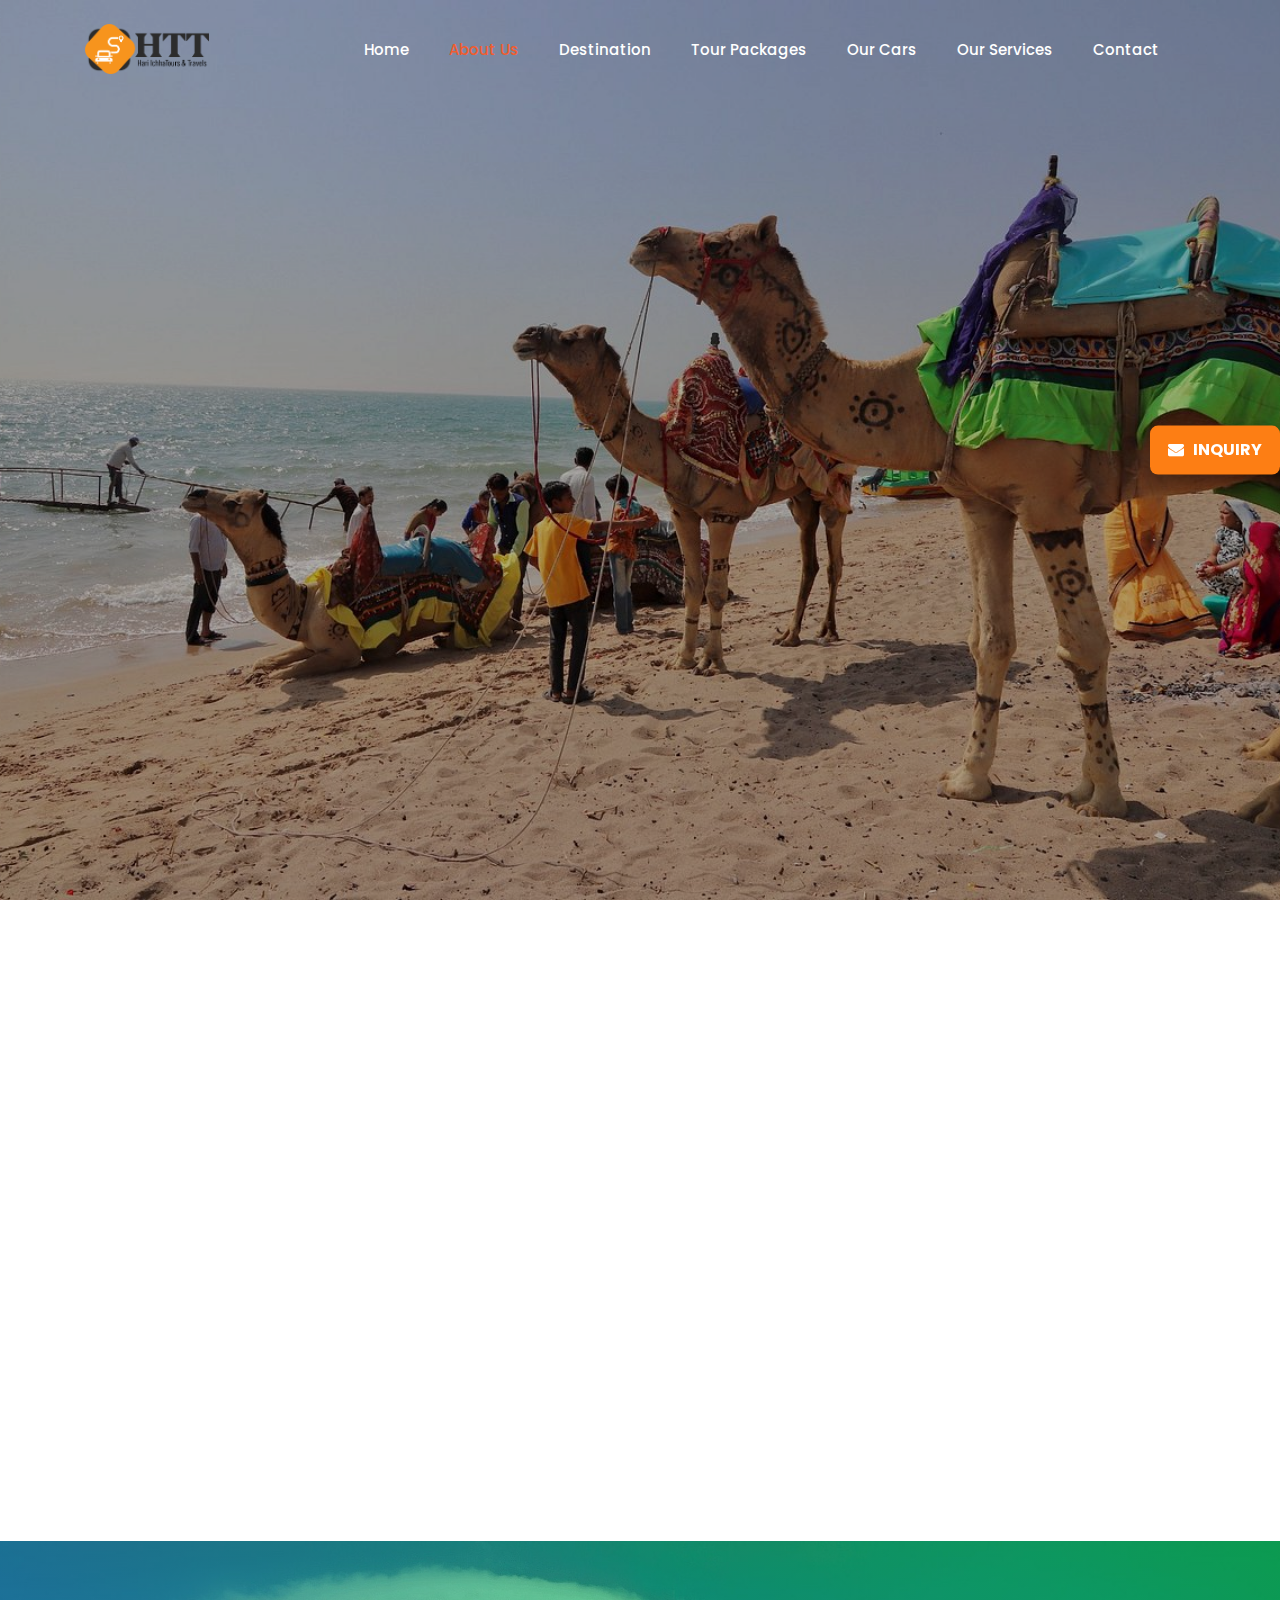
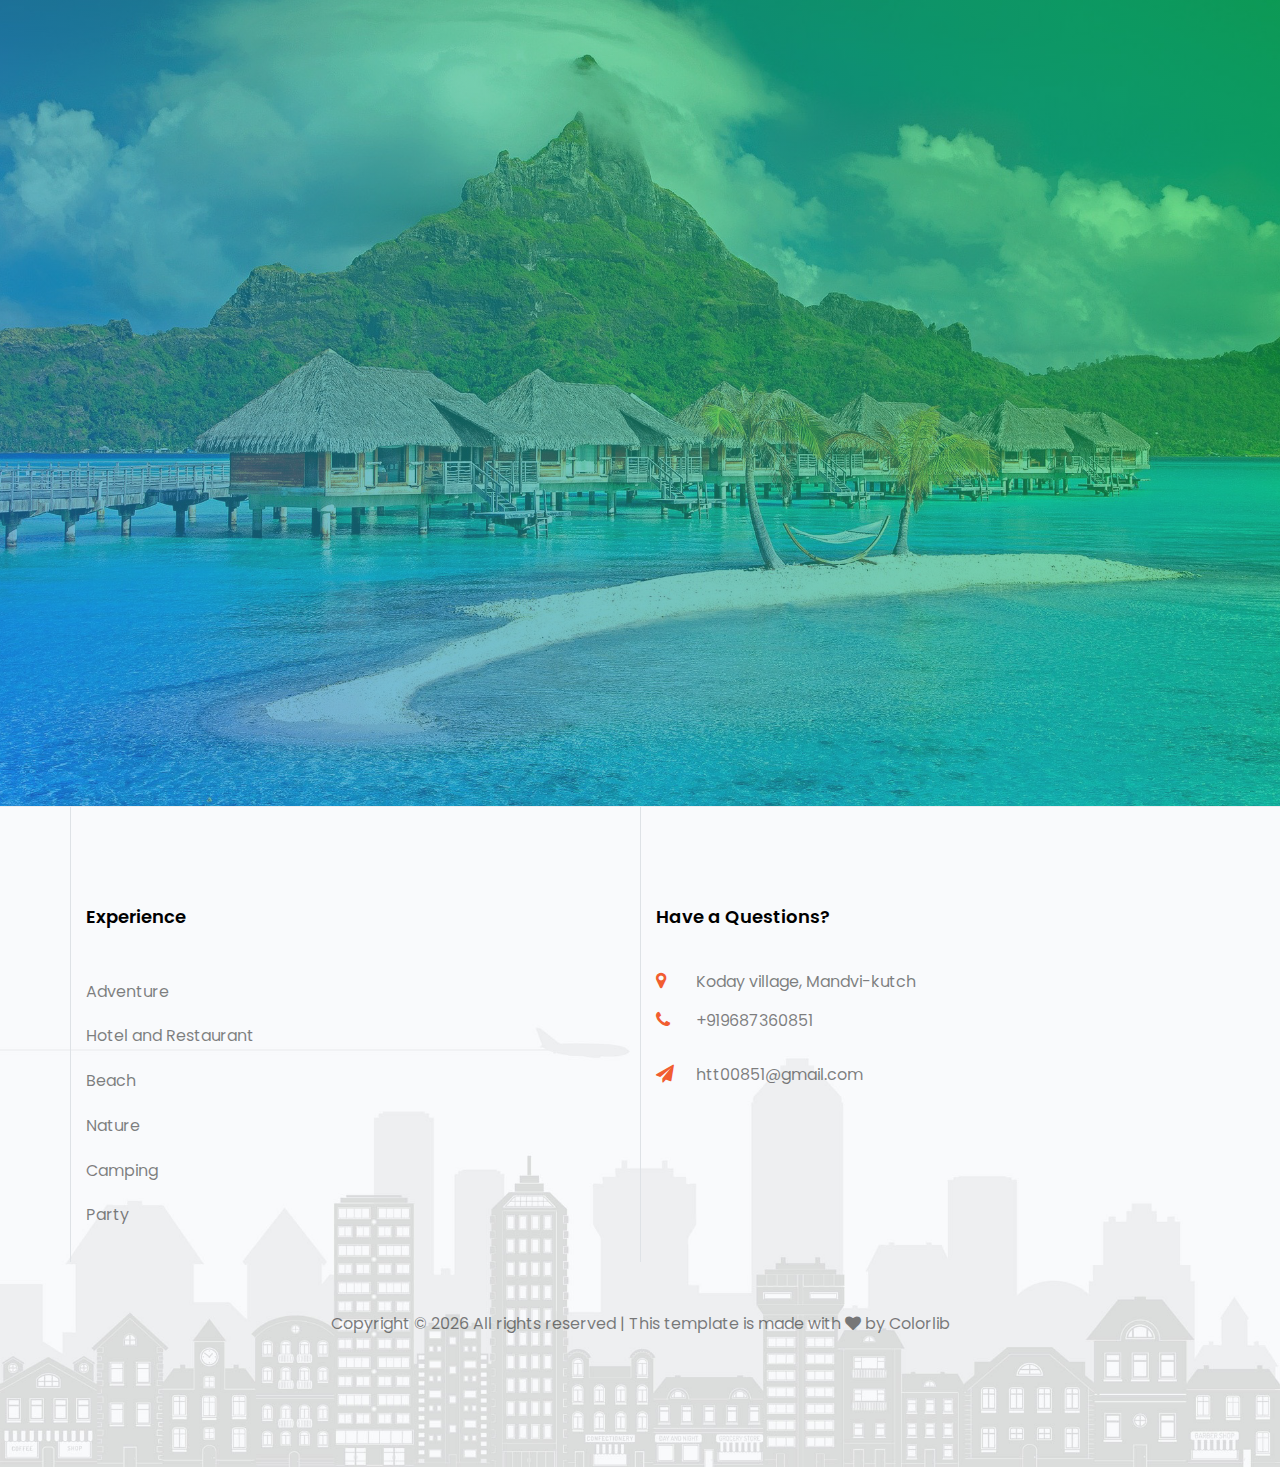
<file: about.html>
<!DOCTYPE html>
<html lang="en">
  <head>
    <title>Hari Ichha Tours & Travels</title>
    <meta charset="utf-8" />
    <meta
      name="viewport"
      content="width=device-width, initial-scale=1, shrink-to-fit=no"
    />

    <link
      href="https://fonts.googleapis.com/css?family=Poppins:300,400,500,600,700,800,900"
      rel="stylesheet"
    />
    <link
      href="https://fonts.googleapis.com/css2?family=Arizonia&display=swap"
      rel="stylesheet"
    />

    <link
      rel="stylesheet"
      href="https://stackpath.bootstrapcdn.com/font-awesome/4.7.0/css/font-awesome.min.css"
    />

    <link rel="stylesheet" href="css/animate.css" />

    <link rel="stylesheet" href="css/owl.carousel.min.css" />
    <link rel="stylesheet" href="css/owl.theme.default.min.css" />
    <link rel="stylesheet" href="css/magnific-popup.css" />

    <link rel="stylesheet" href="css/bootstrap-datepicker.css" />
    <link rel="stylesheet" href="css/jquery.timepicker.css" />

    <link rel="stylesheet" href="css/flaticon.css" />
    <link rel="stylesheet" href="css/style.css" />
  </head>
  <body>
    <nav
      class="navbar navbar-expand-lg navbar-dark ftco_navbar bg-dark ftco-navbar-light scrolled sleep awake"
      id="ftco-navbar"
    >
      <div class="container">
        <a
          class="navbar-brand d-flex align-items-center gap-2"
          href="index.html"
        >
          <img
            src="./images/logo.png"
            alt="Hari Ichha Logo"
            class="website-logo"
          />
        </a>
        <button
          class="navbar-toggler"
          type="button"
          data-toggle="collapse"
          data-target="#ftco-nav"
          aria-controls="ftco-nav"
          aria-expanded="false"
          aria-label="Toggle navigation"
        >
          <!-- <span class="oi oi-menu"></span> Menu -->

          <i class="fa fa-solid fa-bars"></i>
        </button>

        <div class="collapse navbar-collapse" id="ftco-nav">
          <ul class="navbar-nav ml-auto">
            <li class="nav-item">
              <a href="index.html" class="nav-link">Home</a>
            </li>
            <li class="nav-item active">
              <a href="about.html" class="nav-link">About Us</a>
            </li>
            <li class="nav-item">
              <a href="destination.html" class="nav-link">Destination</a>
            </li>
            <li class="nav-item">
              <a href="packages.html" class="nav-link">Tour Packages</a>
            </li>
            <li class="nav-item">
              <a href="ourcars.html" class="nav-link">Our Cars</a>
            </li>
            <li class="nav-item">
              <a href="services.html" class="nav-link">Our Services</a>
            </li>
            <li class="nav-item">
              <a href="contact.html" class="nav-link">Contact</a>
            </li>
          </ul>
        </div>
      </div>
    </nav>
    <!-- END nav -->

    <section
      class="hero-wrap hero-wrap-2 js-fullheight"
      style="background-image: url('images/mandvi-beach.jpg')"
    >
      <div class="overlay"></div>
      <div class="container">
        <div
          class="row no-gutters slider-text js-fullheight align-items-end justify-content-center"
        >
          <div class="col-md-9 ftco-animate pb-5 text-center">
            <p class="breadcrumbs">
              <span class="mr-2"
                ><a href="index.html"
                  >Home <i class="fa fa-chevron-right"></i></a
              ></span>
              <span>About us <i class="fa fa-chevron-right"></i></span>
            </p>
            <h1 class="mb-0 bread">About Us</h1>
          </div>
        </div>
      </div>
    </section>

    <!-- <section class="ftco-section services-section">
      <div class="container">
        <div class="row d-flex">
          <div
            class="col-md-6 order-md-last heading-section pl-md-5 ftco-animate d-flex align-items-center"
          >
            <div class="w-100">
              <span class="subheading"
                >Welcome to Hari Ichalkaranji Travels</span
              >
              <h2 class="mb-4">Your Gateway to Extraordinary Journeys.</h2>
              <p>
                Embark on the adventure of a lifetime with HTT, your trusted
                travel companion. Whether you're dreaming of a relaxing beach
                retreat, a cultural city escape, or an adrenaline-pumping
                adventure, we've got everything you need to turn your travel
                dreams into reality.
              </p>
              <p>
                Explore our carefully curated destination guides. get expert
                travel tips, and find exclusive deals on flights,
                accommodations, and tours. Our intuitive platform makes it easy
                to design your perfect getaway, with personalized itineraries,
                insider recommendations, and the best offers at your fingertips.
                Start your journey today and let us help you discover the world,
                one unforgettable experience at a time.
              </p>
              <p>
                <a href="#" class="btn btn-primary py-3 px-4"
                  >Search Destination</a
                >
              </p>
            </div>
          </div>
          <div class="col-md-6">
            <div class="row">
              <div
                class="col-md-12 col-lg-6 d-flex align-self-stretch ftco-animate"
              >
                <div
                  class="services services-1 color-1 d-block img"
                  style="background-image: url(images/services-1.jpg)"
                >
                  <div
                    class="icon d-flex align-items-center justify-content-center"
                  >
                    <span class="flaticon-paragliding"></span>
                  </div>
                  <div class="media-body">
                    <h3 class="heading mb-3">Activities</h3>
                    <p>
                      A small river named Duden flows by their place and
                      supplies it with the necessary
                    </p>
                  </div>
                </div>
              </div>
              <div
                class="col-md-12 col-lg-6 d-flex align-self-stretch ftco-animate"
              >
                <div
                  class="services services-1 color-2 d-block img"
                  style="background-image: url(images/services-2.jpg)"
                >
                  <div
                    class="icon d-flex align-items-center justify-content-center"
                  >
                    <span class="flaticon-route"></span>
                  </div>
                  <div class="media-body">
                    <h3 class="heading mb-3">Travel Arrangements</h3>
                    <p>
                      A small river named Duden flows by their place and
                      supplies it with the necessary
                    </p>
                  </div>
                </div>
              </div>
              <div
                class="col-md-12 col-lg-6 d-flex align-self-stretch ftco-animate"
              >
                <div
                  class="services services-1 color-3 d-block img"
                  style="background-image: url(images/services-3.jpg)"
                >
                  <div
                    class="icon d-flex align-items-center justify-content-center"
                  >
                    <span class="flaticon-tour-guide"></span>
                  </div>
                  <div class="media-body">
                    <h3 class="heading mb-3">Private Guide</h3>
                    <p>
                      A small river named Duden flows by their place and
                      supplies it with the necessary
                    </p>
                  </div>
                </div>
              </div>
              <div
                class="col-md-12 col-lg-6 d-flex align-self-stretch ftco-animate"
              >
                <div
                  class="services services-1 color-4 d-block img"
                  style="background-image: url(images/services-4.jpg)"
                >
                  <div
                    class="icon d-flex align-items-center justify-content-center"
                  >
                    <span class="flaticon-map"></span>
                  </div>
                  <div class="media-body">
                    <h3 class="heading mb-3">Location Manager</h3>
                    <p>
                      A small river named Duden flows by their place and
                      supplies it with the necessary
                    </p>
                  </div>
                </div>
              </div>
            </div>
          </div>
        </div>
      </div>
    </section> -->

    <!-- <section
      class="ftco-section ftco-about img"
      style="background-image: url(images/bg_4.jpg)"
    >
      <div class="overlay"></div>
      <div class="container py-md-5">
        <div class="row py-md-5">
          <div class="col-md d-flex align-items-center justify-content-center">
            <a
              href="https://vimeo.com/45830194"
              class="icon-video popup-vimeo d-flex align-items-center justify-content-center mb-4"
            >
              <span class="fa fa-play"></span>
            </a>
          </div>
        </div>
      </div>
    </section> -->

    <section class="ftco-section ftco-about ftco-no-pt img">
      <div class="container">
        <div class="row d-flex">
          <div class="col-md-12 about-intro">
            <div class="row">
              <div class="col-md-12 pl-md-5 py-5">
                <div class="row justify-content-start pb-3">
                  <div class="col-md-12 heading-section ftco-animate">
                    <span class="subheading">About Us</span>
                    <h2 class="mb-4">
                      Make Your Tour Memorable and Safe With Us
                    </h2>
                    <p>
                      At Hari Ichha travels, we believe that travel is more than
                      just a getaway it's an opportunity to discover new
                      cultures, create lifelong memories. and connect with the
                      world in meaningful ways. Founded by a team of passionate
                      travelers, our mission is to help you explore the world
                      with ease, confidence, and inspiration. <br />
                      <br />
                      We offer expert advice, carefully curated destination
                      guides, and exclusive deals to make your trip planning
                      experience seamless and exciting. Whether you're a
                      first-time traveler or a seasoned adventurer, we provide
                      the tools and resources you need to plan your perfect
                      journey. From booking flights and accommodations to
                      finding hidden gems and local experiences, we are here to
                      support you every step of the way.
                      <br /><br />Join our community of explorers, and let's
                      make your next adventure unforgettable. Since 1984
                    </p>
                    <p>
                      <a href="#" class="btn btn-primary"
                        >Book Your Destination</a
                      >
                    </p>
                  </div>
                </div>
              </div>
            </div>
          </div>
        </div>
      </div>
    </section>

    <section
      class="ftco-section testimony-section bg-bottom"
      style="background-image: url(images/bg_1.jpg)"
    >
      <div class="overlay"></div>
      <div class="container">
        <div class="row justify-content-center pb-4">
          <div
            class="col-md-7 text-center heading-section heading-section-white ftco-animate"
          >
            <span class="subheading">Testimonial</span>
            <h2 class="mb-4">Tourist Feedback</h2>
          </div>
        </div>
        <div class="row ftco-animate">
          <div class="col-md-12">
            <div class="carousel-testimony owl-carousel">
              <div class="item">
                <div class="testimony-wrap py-4">
                  <div class="text">
                    <p class="star">
                      <span class="fa fa-star"></span>
                      <span class="fa fa-star"></span>
                      <span class="fa fa-star"></span>
                      <span class="fa fa-star"></span>
                      <span class="fa fa-star"></span>
                    </p>
                    <p class="mb-4">
                      Excilent travells company in town Mujhe jab bhi bahar jana
                      hota h to mai is travells se gadi book karta hu kyuki inka
                      rate bhi bahut achha hai aur sabhi driver polite hai
                    </p>
                    <div>
                      <p class="name">Rohit Shukla</p>
                      <span class="position">Happy Customer</span>
                    </div>
                  </div>
                </div>
              </div>
              <div class="item">
                <div class="testimony-wrap py-4">
                  <div class="text">
                    <p class="star">
                      <span class="fa fa-star"></span>
                      <span class="fa fa-star"></span>
                      <span class="fa fa-star"></span>
                      <span class="fa fa-star"></span>
                      <span class="fa fa-star"></span>
                    </p>
                    <p class="mb-4">
                      HTT is best travel company Smooth booking, clean car,
                      great servicel and the staff was super helpful. No hidden
                      fees. Highly recomended !.
                    </p>

                    <div>
                      <p class="name">Laxman Gadhvi</p>
                      <span class="position">Happy Customer</span>
                    </div>
                  </div>
                </div>
              </div>
              <div class="item">
                <div class="testimony-wrap py-4">
                  <div class="text">
                    <p class="star">
                      <span class="fa fa-star"></span>
                      <span class="fa fa-star"></span>
                      <span class="fa fa-star"></span>
                      <span class="fa fa-star"></span>
                      <span class="fa fa-star"></span>
                    </p>
                    <p class="mb-4">
                      I had amazing travel experience with Hari Ichha Tours and
                      Travels. Their vehicles are clean and comfortable, their
                      drivers are Responsible, friendly and polite. They provide
                      affordable car rental. Highly recommended Will definitely
                      be booking with them again!!
                    </p>
                    <div>
                      <p class="name">Shah Sakshi</p>
                      <span class="position">Happy Customer</span>
                    </div>
                  </div>
                </div>
              </div>
              <div class="item">
                <div class="testimony-wrap py-4">
                  <div class="text">
                    <p class="star">
                      <span class="fa fa-star"></span>
                      <span class="fa fa-star"></span>
                      <span class="fa fa-star"></span>
                      <span class="fa fa-star"></span>
                      <span class="fa fa-star"></span>
                    </p>
                    <p class="mb-4">
                      I am sharing my review on the basis of my personal
                      experience with Hari ichha tours and travels (HTT) . I had
                      spiritual tour of entire saurashtra with HTT . I will
                      answer you why you should go with HTT. 1. Perfect
                      maintained Vehicle 2. Reasonable price 3. Owner and entire
                      group is Family friendly ( if you are travelling with
                      ladies) 4. Having best knowledge of route, sight seeing ,
                      Hotels etc.. 5 .follows as per wish of tourists and give
                      right guidence as per their experience.. 6. No one forced
                      me to write this review and I am damn sure that you will
                      thank me latter..... Happy Journey 😊
                    </p>
                    <div>
                      <p class="name">Parth Gadhvi</p>
                      <span class="position">Happy Customer</span>
                    </div>
                  </div>
                </div>
              </div>
              <div class="item">
                <div class="testimony-wrap py-4">
                  <div class="text">
                    <p class="star">
                      <span class="fa fa-star"></span>
                      <span class="fa fa-star"></span>
                      <span class="fa fa-star"></span>
                      <span class="fa fa-star"></span>
                      <span class="fa fa-star"></span>
                    </p>
                    <p class="mb-4">
                      Will definitely recommend. Everything was so well
                      organised and we didn't have to worry about a thing.
                    </p>
                    <div>
                      <p class="name">Uddhav Rajgor</p>
                      <span class="position">Happy Customer</span>
                    </div>
                  </div>
                </div>
              </div>
            </div>
          </div>
        </div>
      </div>
    </section>

    <footer
      class="ftco-footer bg-bottom ftco-no-pt"
      style="background-image: url(images/bg_3.jpg)"
    >
      <div class="container">
        <div class="row mb-5">
          <!-- <div class="col-md pt-5">
            <div class="ftco-footer-widget pt-md-5 mb-4">
              <h2 class="ftco-heading-2">About</h2>
              <p>
                Far far away, behind the word mountains, far from the countries
                Vokalia and Consonantia, there live the blind texts.
              </p>
              <ul
                class="ftco-footer-social list-unstyled float-md-left float-lft"
              >
                <li class="ftco-animate">
                  <a href="#"><span class="fa fa-twitter"></span></a>
                </li>
                <li class="ftco-animate">
                  <a href="#"><span class="fa fa-facebook"></span></a>
                </li>
                <li class="ftco-animate">
                  <a href="#"><span class="fa fa-instagram"></span></a>
                </li>
              </ul>
            </div>
          </div> -->
          <!-- <div class="col-md pt-5 border-left">
            <div class="ftco-footer-widget pt-md-5 mb-4 ml-md-5">
              <h2 class="ftco-heading-2">Infromation</h2>
              <ul class="list-unstyled">
                <li><a href="#" class="py-2 d-block">Online Enquiry</a></li>
                <li><a href="#" class="py-2 d-block">General Enquiries</a></li>
                <li><a href="#" class="py-2 d-block">Booking Conditions</a></li>
                <li><a href="#" class="py-2 d-block">Privacy and Policy</a></li>
                <li><a href="#" class="py-2 d-block">Refund Policy</a></li>
                <li><a href="#" class="py-2 d-block">Call Us</a></li>
              </ul>
            </div>
          </div> -->
          <div class="col-md pt-5 border-left">
            <div class="ftco-footer-widget pt-md-5 mb-4">
              <h2 class="ftco-heading-2">Experience</h2>
              <ul class="list-unstyled">
                <li><a href="#" class="py-2 d-block">Adventure</a></li>
                <li>
                  <a href="#" class="py-2 d-block">Hotel and Restaurant</a>
                </li>
                <li><a href="#" class="py-2 d-block">Beach</a></li>
                <li><a href="#" class="py-2 d-block">Nature</a></li>
                <li><a href="#" class="py-2 d-block">Camping</a></li>
                <li><a href="#" class="py-2 d-block">Party</a></li>
              </ul>
            </div>
          </div>
          <div class="col-md pt-5 border-left">
            <div class="ftco-footer-widget pt-md-5 mb-4">
              <h2 class="ftco-heading-2">Have a Questions?</h2>
              <div class="block-23 mb-3">
                <ul>
                  <li>
                    <span class="icon fa fa-map-marker"></span
                    ><span class="text">Koday village, Mandvi-kutch</span>
                  </li>
                  <li>
                    <a href="#"
                      ><span class="icon fa fa-phone"></span
                      ><span class="text">+919687360851</span></a
                    >
                  </li>
                  <li>
                    <a href="#"
                      ><span class="icon fa fa-paper-plane"></span
                      ><span class="text">htt00851@gmail.com</span></a
                    >
                  </li>
                </ul>
              </div>
            </div>
          </div>
        </div>
        <div class="row">
          <div class="col-md-12 text-center">
            <p>
              <!-- Link back to Colorlib can't be removed. Template is licensed under CC BY 3.0. -->
              Copyright &copy;
              <script>
                document.write(new Date().getFullYear());
              </script>
              All rights reserved | This template is made with
              <i class="fa fa-heart" aria-hidden="true"></i> by
              <a href="https://colorlib.com" target="_blank">Colorlib</a>
              <!-- Link back to Colorlib can't be removed. Template is licensed under CC BY 3.0. -->
            </p>
          </div>
        </div>
      </div>
    </footer>

    <!-- loader -->
    <div id="ftco-loader" class="show fullscreen">
      <svg class="circular" width="48px" height="48px">
        <circle
          class="path-bg"
          cx="24"
          cy="24"
          r="22"
          fill="none"
          stroke-width="4"
          stroke="#eeeeee"
        />
        <circle
          class="path"
          cx="24"
          cy="24"
          r="22"
          fill="none"
          stroke-width="4"
          stroke-miterlimit="10"
          stroke="#F96D00"
        />
      </svg>
    </div>

    <!-- Inquiry Button -->
    <button id="inquiryBtn" class="inquiry-vertical-btn">
      <i class="fa fa-solid fa-envelope"></i> INQUIRY
    </button>

    <script src="js/jquery.min.js"></script>
    <script src="js/jquery-migrate-3.0.1.min.js"></script>
    <script src="js/popper.min.js"></script>
    <script src="js/bootstrap.min.js"></script>
    <script src="js/jquery.easing.1.3.js"></script>
    <script src="js/jquery.waypoints.min.js"></script>
    <script src="js/jquery.stellar.min.js"></script>
    <script src="js/owl.carousel.min.js"></script>
    <script src="js/jquery.magnific-popup.min.js"></script>
    <script src="js/jquery.animateNumber.min.js"></script>
    <script src="js/bootstrap-datepicker.js"></script>
    <script src="js/scrollax.min.js"></script>
    <script src="js/main.js"></script>
  </body>
</html>
</file>
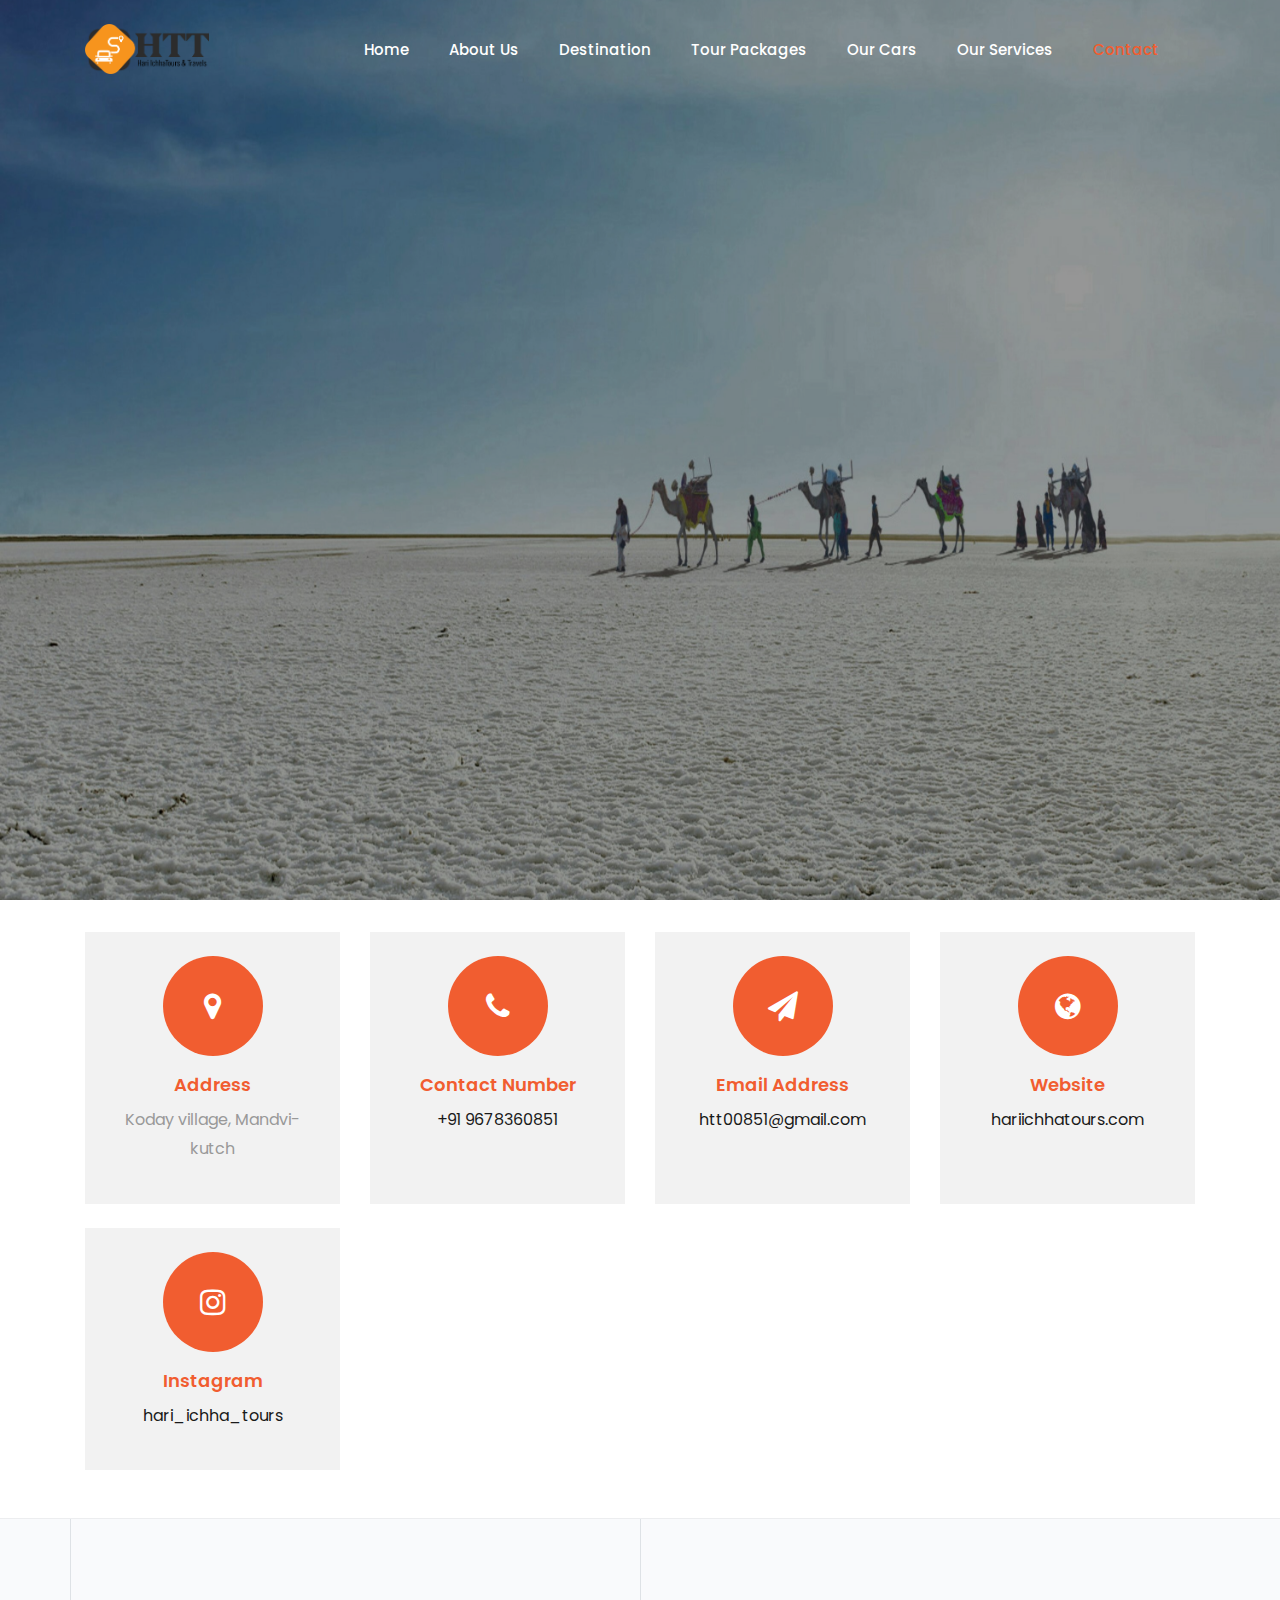
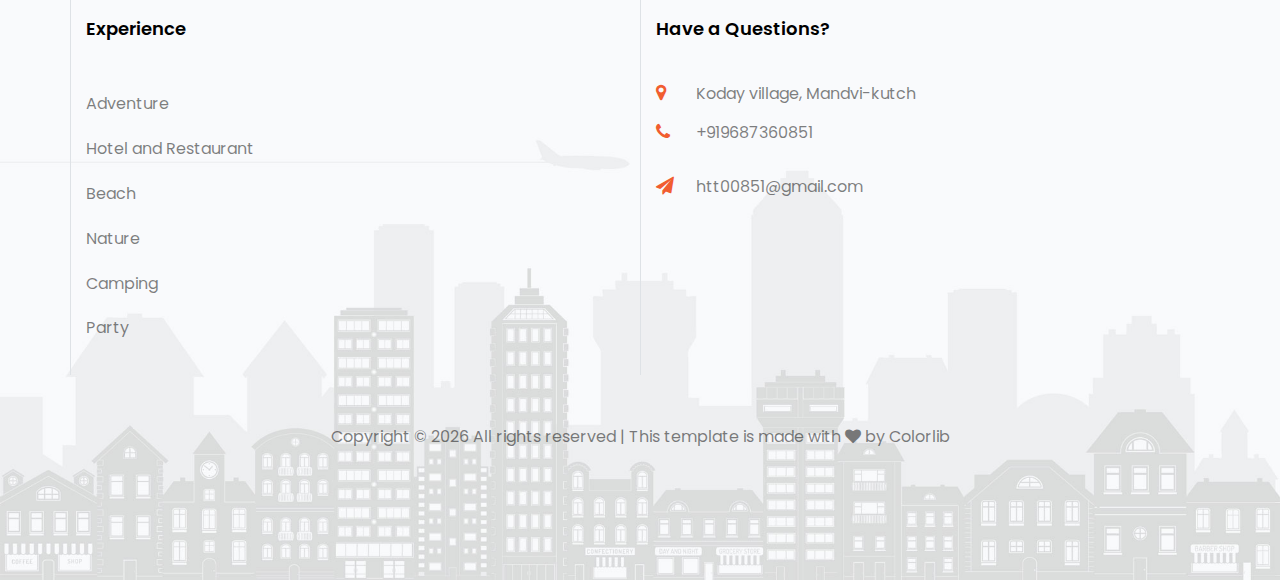
<file: contact.html>
<!DOCTYPE html>
<html lang="en">
  <head>
    <title>Hari Ichha Tours & Travels</title>
    <meta charset="utf-8" />
    <meta
      name="viewport"
      content="width=device-width, initial-scale=1, shrink-to-fit=no"
    />

    <link
      href="https://fonts.googleapis.com/css?family=Poppins:300,400,500,600,700,800,900"
      rel="stylesheet"
    />
    <link
      href="https://fonts.googleapis.com/css2?family=Arizonia&display=swap"
      rel="stylesheet"
    />

    <link
      rel="stylesheet"
      href="https://stackpath.bootstrapcdn.com/font-awesome/4.7.0/css/font-awesome.min.css"
    />

    <link rel="stylesheet" href="css/animate.css" />

    <link rel="stylesheet" href="css/owl.carousel.min.css" />
    <link rel="stylesheet" href="css/owl.theme.default.min.css" />
    <link rel="stylesheet" href="css/magnific-popup.css" />

    <link rel="stylesheet" href="css/bootstrap-datepicker.css" />
    <link rel="stylesheet" href="css/jquery.timepicker.css" />

    <link rel="stylesheet" href="css/flaticon.css" />
    <link rel="stylesheet" href="css/style.css" />
  </head>
  <body>
    <nav
      class="navbar navbar-expand-lg navbar-dark ftco_navbar bg-dark ftco-navbar-light scrolled sleep awake"
      id="ftco-navbar"
    >
      <div class="container">
        <a
          class="navbar-brand d-flex align-items-center gap-2"
          href="index.html"
        >
          <img
            src="./images/logo.png"
            alt="Hari Ichha Logo"
            class="website-logo"
          />
        </a>
        <button
          class="navbar-toggler"
          type="button"
          data-toggle="collapse"
          data-target="#ftco-nav"
          aria-controls="ftco-nav"
          aria-expanded="false"
          aria-label="Toggle navigation"
        >
          <!-- <span class="oi oi-menu"></span> Menu -->

          <i class="fa fa-solid fa-bars"></i>
        </button>

        <div class="collapse navbar-collapse" id="ftco-nav">
          <ul class="navbar-nav ml-auto">
            <li class="nav-item">
              <a href="index.html" class="nav-link">Home</a>
            </li>
            <li class="nav-item">
              <a href="about.html" class="nav-link">About Us</a>
            </li>
            <li class="nav-item">
              <a href="destination.html" class="nav-link">Destination</a>
            </li>
            <li class="nav-item">
              <a href="packages.html" class="nav-link">Tour Packages</a>
            </li>
            <li class="nav-item">
              <a href="ourcars.html" class="nav-link">Our Cars</a>
            </li>
            <li class="nav-item">
              <a href="services.html" class="nav-link">Our Services</a>
            </li>
            <li class="nav-item active">
              <a href="contact.html" class="nav-link">Contact</a>
            </li>
          </ul>
        </div>
      </div>
    </nav>
    <!-- END nav -->

    <section
      class="hero-wrap hero-wrap-2 js-fullheight"
      style="background-image: url('images/whiteRan.jpeg')"
    >
      <div class="overlay"></div>
      <div class="container">
        <div
          class="row no-gutters slider-text js-fullheight align-items-end justify-content-center"
        >
          <div class="col-md-9 ftco-animate pb-5 text-center">
            <p class="breadcrumbs">
              <span class="mr-2"
                ><a href="index.html"
                  >Home <i class="fa fa-chevron-right"></i></a
              ></span>
              <span>Contact us <i class="fa fa-chevron-right"></i></span>
            </p>
            <h1 class="mb-0 bread">Contact us</h1>
          </div>
        </div>
      </div>
    </section>

    <section class="ftco-section ftco-no-pb contact-section mb-4">
      <div class="container">
        <div class="row d-flex contact-info">
          <div class="col-md-3 d-flex mb-4">
            <div class="align-self-stretch box p-4 text-center">
              <div
                class="icon d-flex align-items-center justify-content-center"
              >
                <span class="fa fa-map-marker"></span>
              </div>
              <h3 class="mb-2">Address</h3>
              <p>Koday village, Mandvi-kutch</p>
            </div>
          </div>
          <div class="col-md-3 d-flex mb-4">
            <div class="align-self-stretch box p-4 text-center">
              <div
                class="icon d-flex align-items-center justify-content-center"
              >
                <span class="fa fa-phone"></span>
              </div>
              <h3 class="mb-2">Contact Number</h3>
              <p><a href="tel://919678360851">+91 9678360851</a></p>
            </div>
          </div>
          <div class="col-md-3 d-flex mb-4">
            <div class="align-self-stretch box p-4 text-center">
              <div
                class="icon d-flex align-items-center justify-content-center"
              >
                <span class="fa fa-paper-plane"></span>
              </div>
              <h3 class="mb-2">Email Address</h3>
              <p><a href="mailto:htt00851@gmail.com">htt00851@gmail.com</a></p>
            </div>
          </div>
          <div class="col-md-3 d-flex mb-4">
            <div class="align-self-stretch box p-4 text-center">
              <div
                class="icon d-flex align-items-center justify-content-center"
              >
                <span class="fa fa-globe"></span>
              </div>
              <h3 class="mb-2">Website</h3>
              <p>
                <a
                  href="https://hariichhatours.com"
                  target="_blank"
                  rel="noopener"
                  >hariichhatours.com</a
                >
              </p>
            </div>
          </div>
          <div class="col-md-3 d-flex mb-4">
            <div class="align-self-stretch box p-4 text-center">
              <div
                class="icon d-flex align-items-center justify-content-center"
              >
                <span class="fa fa-instagram"></span>
              </div>
              <h3 class="mb-2">Instagram</h3>
              <p>
                <a
                  href="https://www.instagram.com/hari_ichha_tours/"
                  target="_blank"
                  rel="noopener"
                  >hari_ichha_tours</a
                >
              </p>
            </div>
          </div>
        </div>
      </div>
    </section>

    <footer
      class="ftco-footer bg-bottom ftco-no-pt"
      style="background-image: url(images/bg_3.jpg)"
    >
      <div class="container">
        <div class="row mb-5">
          <!-- <div class="col-md pt-5">
            <div class="ftco-footer-widget pt-md-5 mb-4">
              <h2 class="ftco-heading-2">About</h2>
              <p>
                Far far away, behind the word mountains, far from the countries
                Vokalia and Consonantia, there live the blind texts.
              </p>
              <ul
                class="ftco-footer-social list-unstyled float-md-left float-lft"
              >
                <li class="ftco-animate">
                  <a href="#"><span class="fa fa-twitter"></span></a>
                </li>
                <li class="ftco-animate">
                  <a href="#"><span class="fa fa-facebook"></span></a>
                </li>
                <li class="ftco-animate">
                  <a href="#"><span class="fa fa-instagram"></span></a>
                </li>
              </ul>
            </div>
          </div> -->

          <div class="col-md pt-5 border-left">
            <div class="ftco-footer-widget pt-md-5 mb-4">
              <h2 class="ftco-heading-2">Experience</h2>
              <ul class="list-unstyled">
                <li><a href="#" class="py-2 d-block">Adventure</a></li>
                <li>
                  <a href="#" class="py-2 d-block">Hotel and Restaurant</a>
                </li>
                <li><a href="#" class="py-2 d-block">Beach</a></li>
                <li><a href="#" class="py-2 d-block">Nature</a></li>
                <li><a href="#" class="py-2 d-block">Camping</a></li>
                <li><a href="#" class="py-2 d-block">Party</a></li>
              </ul>
            </div>
          </div>
          <div class="col-md pt-5 border-left">
            <div class="ftco-footer-widget pt-md-5 mb-4">
              <h2 class="ftco-heading-2">Have a Questions?</h2>
              <div class="block-23 mb-3">
                <ul>
                  <li>
                    <span class="icon fa fa-map-marker"></span
                    ><span class="text">Koday village, Mandvi-kutch</span>
                  </li>
                  <li>
                    <a href="#"
                      ><span class="icon fa fa-phone"></span
                      ><span class="text">+919687360851</span></a
                    >
                  </li>
                  <li>
                    <a href="#"
                      ><span class="icon fa fa-paper-plane"></span
                      ><span class="text">htt00851@gmail.com</span></a
                    >
                  </li>
                </ul>
              </div>
            </div>
          </div>
        </div>
        <div class="row">
          <div class="col-md-12 text-center">
            <p>
              <!-- Link back to Colorlib can't be removed. Template is licensed under CC BY 3.0. -->
              Copyright &copy;
              <script>
                document.write(new Date().getFullYear());
              </script>
              All rights reserved | This template is made with
              <i class="fa fa-heart" aria-hidden="true"></i> by
              <a href="https://colorlib.com" target="_blank">Colorlib</a>
              <!-- Link back to Colorlib can't be removed. Template is licensed under CC BY 3.0. -->
            </p>
          </div>
        </div>
      </div>
    </footer>

    <!-- loader -->
    <div id="ftco-loader" class="show fullscreen">
      <svg class="circular" width="48px" height="48px">
        <circle
          class="path-bg"
          cx="24"
          cy="24"
          r="22"
          fill="none"
          stroke-width="4"
          stroke="#eeeeee"
        />
        <circle
          class="path"
          cx="24"
          cy="24"
          r="22"
          fill="none"
          stroke-width="4"
          stroke-miterlimit="10"
          stroke="#F96D00"
        />
      </svg>
    </div>

    <script src="js/jquery.min.js"></script>
    <script src="js/jquery-migrate-3.0.1.min.js"></script>
    <script src="js/popper.min.js"></script>
    <script src="js/bootstrap.min.js"></script>
    <script src="js/jquery.easing.1.3.js"></script>
    <script src="js/jquery.waypoints.min.js"></script>
    <script src="js/jquery.stellar.min.js"></script>
    <script src="js/owl.carousel.min.js"></script>
    <script src="js/jquery.magnific-popup.min.js"></script>
    <script src="js/jquery.animateNumber.min.js"></script>
    <script src="js/bootstrap-datepicker.js"></script>
    <script src="js/scrollax.min.js"></script>
    <script src="js/main.js"></script>
  </body>
</html>
</file>
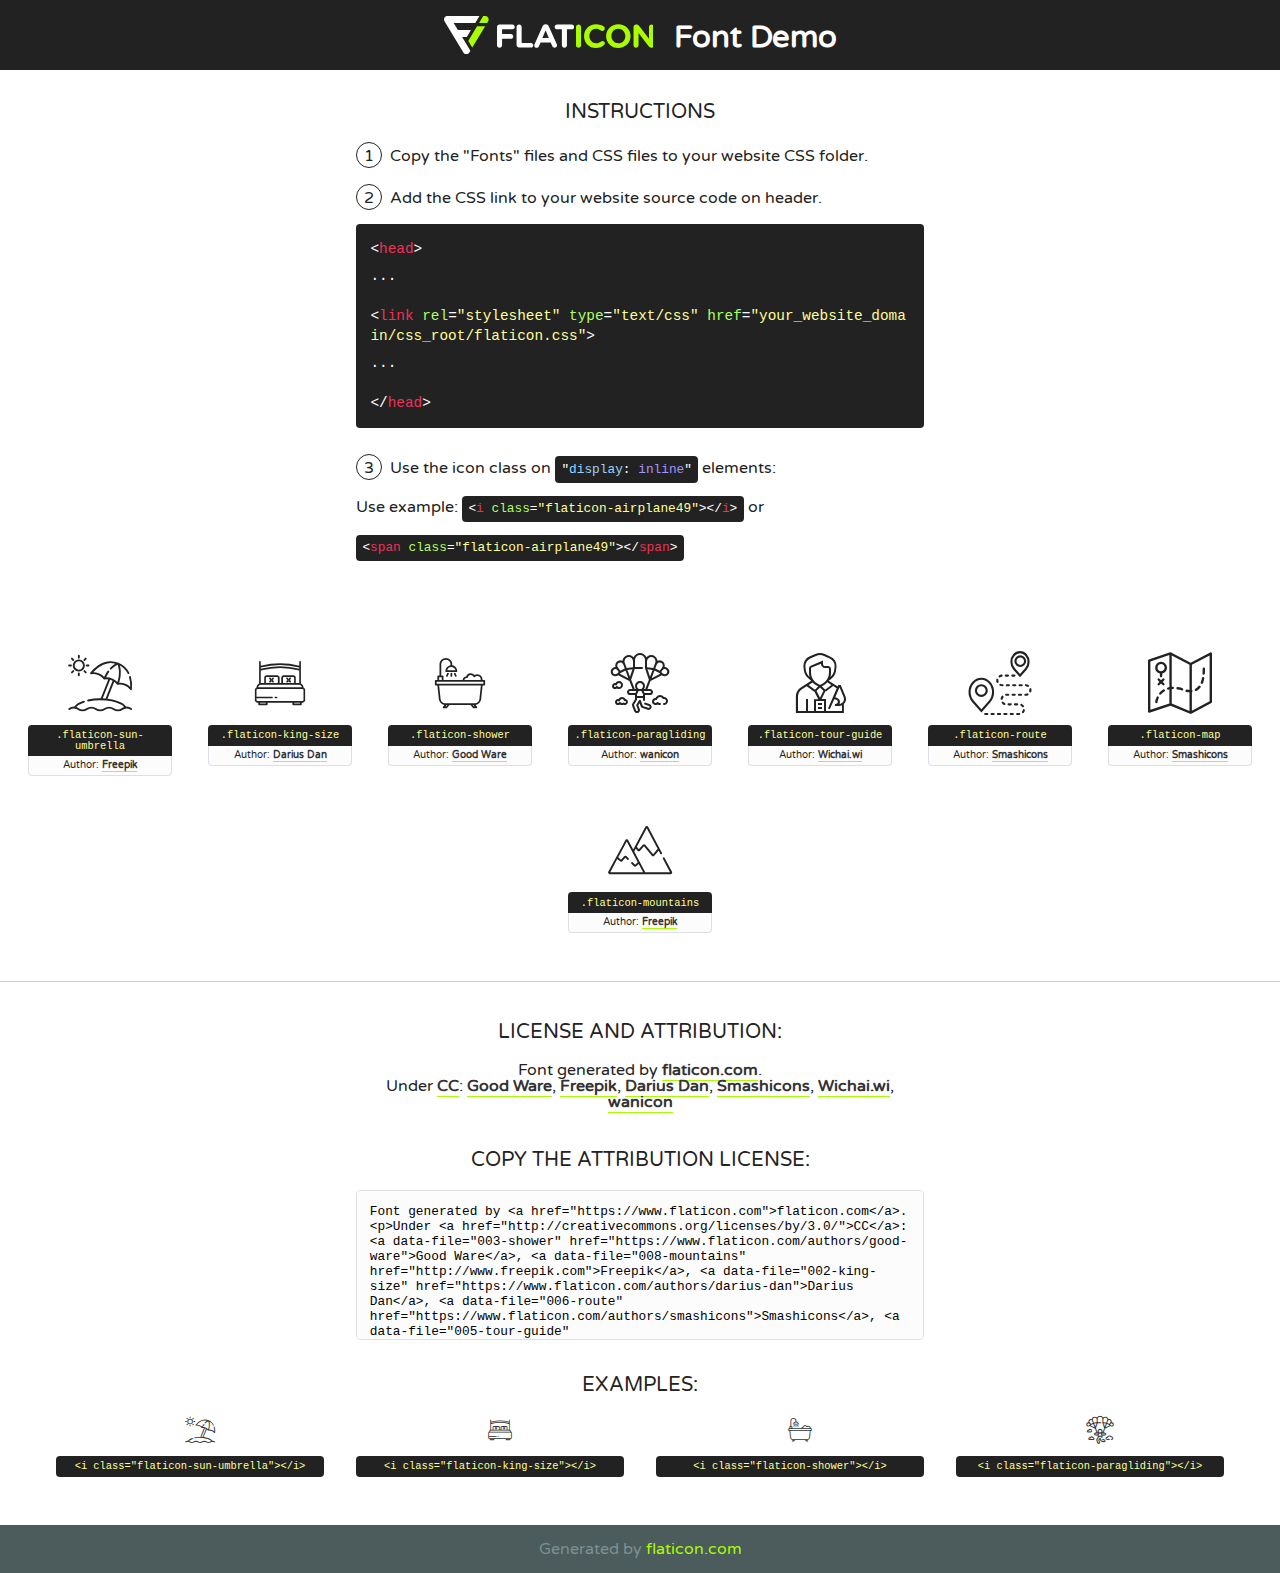
<file: fonts/flaticon/font/flaticon.html>
<!DOCTYPE html>
<!--
  Flaticon icon font: Flaticon
  Creation date: 22/08/2019 02:16
-->
<html>
<!DOCTYPE html>
<html>

<head>
    <title>Flaticon WebFont</title>
    <link href="http://fonts.googleapis.com/css?family=Varela+Round" rel="stylesheet" type="text/css" />
    <link rel="stylesheet" type="text/css" href="flaticon.css">
    <meta charset="UTF-8">
    <style>
    html, body, div, span, applet, object, iframe,
    h1, h2, h3, h4, h5, h6, p, blockquote, pre,
    a, abbr, acronym, address, big, cite, code,
    del, dfn, em, img, ins, kbd, q, s, samp,
    small, strike, strong, sub, sup, tt, var,
    b, u, i, center,
    dl, dt, dd, ol, ul, li,
    fieldset, form, label, legend,
    table, caption, tbody, tfoot, thead, tr, th, td,
    article, aside, canvas, details, embed, 
    figure, figcaption, footer, header, hgroup, 
    menu, nav, output, ruby, section, summary,
    time, mark, audio, video {
        margin: 0;
        padding: 0;
        border: 0;
        font-size: 100%;
        font: inherit;
        vertical-align: baseline;
    }
    /* HTML5 display-role reset for older browsers */
    article, aside, details, figcaption, figure, 
    footer, header, hgroup, menu, nav, section {
        display: block;
    }
    body {
        line-height: 1;
    }
    ol, ul {
        list-style: none;
    }
    blockquote, q {
        quotes: none;
    }
    blockquote:before, blockquote:after,
    q:before, q:after {
        content: '';
        content: none;
    }
    table {
        border-collapse: collapse;
        border-spacing: 0;
    }
    body {
        font-family: 'Varela Round', Helvetica, Arial, sans-serif;
        font-size: 16px;
        color: #222;
    }
    a {
        color: #333;
        border-bottom: 1px solid #a9fd00;
        font-weight: bold;
        text-decoration: none;
    }
    * {
        -moz-box-sizing: border-box;
        -webkit-box-sizing: border-box;
        box-sizing: border-box;
        margin: 0;
        padding: 0;
    }
    [class^="flaticon-"]:before, [class*=" flaticon-"]:before, [class^="flaticon-"]:after, [class*=" flaticon-"]:after {
        font-family: Flaticon;
        font-size: 30px;
        font-style: normal;
        margin-left: 20px;
        color: #333;
    }
    .wrapper {
        max-width: 600px;
        margin: auto;
        padding: 0 1em;
    }
    .title {
        font-size: 1.25em;
        text-align: center;
        margin-bottom: 1em;
        text-transform: uppercase;
    }
    header {
        text-align: center;
        background-color: #222;
        color: #fff;
        padding: 1em;
    }
    header .logo {
        width: 210px;
        height: 38px;
        display: inline-block;
        vertical-align: middle;
        margin-right: 1em;
        border: none;
    }
    header strong {
        font-size: 1.95em;
        font-weight: bold;
        vertical-align: middle;
        margin-top: 5px;
        display: inline-block;
    }
    .demo {
        margin: 2em auto;
        line-height: 1.25em;
    }
    .demo ul li {
        margin-bottom: 1em;
    }
    .demo ul li .num {
        color: #222;
        border-radius: 20px;
        display: inline-block;
        width: 26px;
        padding: 3px;
        height: 26px;
        text-align: center;
        margin-right: 0.5em;
        border: 1px solid #222;
    }
    .demo ul li code {
        background-color: #222;
        border-radius: 4px;
        padding: 0.25em 0.5em;
        display: inline-block;
        color: #fff;
        font-family: Consolas,Monaco,Lucida Console,Liberation Mono,DejaVu Sans Mono,Bitstream Vera Sans Mono,Courier New, monospace;
        font-weight: lighter;
        margin-top: 1em;
        font-size: 0.8em;
        word-break: break-all;
    }
    .demo ul li code.big {
        padding: 1em;
        font-size: 0.9em;
    }
    .demo ul li code .red {
        color: #EF3159;
    }
    .demo ul li code .green {
        color: #ACFF65;
    }
    .demo ul li code .yellow {
        color: #FFFF99;
    }
    .demo ul li code .blue {
        color: #99D3FF;
    }
    .demo ul li code .purple {
        color: #A295FF;
    }
    .demo ul li code .dots {
        margin-top: 0.5em;
        display: block;
    }
    #glyphs {
        border-bottom: 1px solid #ccc;
        padding: 2em 0;
        text-align: center;
    }
    .glyph {
        display: inline-block;
        width: 9em;
        margin: 1em;
        text-align: center;
        vertical-align: top;
        background: #FFF;
    }
    .glyph .glyph-icon {
        padding: 10px;
        display: block;
        font-family:"Flaticon";
        font-size: 64px;
        line-height: 1;
    }
    .glyph .glyph-icon:before {
        font-size: 64px;
        color: #222;
        margin-left: 0;
    }
    .class-name {
        font-size: 0.65em;
        background-color: #222;
        color: #fff;
        border-radius: 4px 4px 0 0;
        padding: 0.5em;
        color: #FFFF99;
        font-family: Consolas,Monaco,Lucida Console,Liberation Mono,DejaVu Sans Mono,Bitstream Vera Sans Mono,Courier New, monospace;
    }
    .author-name {
        font-size: 0.6em;
        background-color: #fcfcfd;
        border: 1px solid #DEDEE4;
        border-top: 0;
        border-radius: 0 0 4px 4px;
        padding: 0.5em;
    }
    .class-name:last-child {
        font-size: 10px;
        color:#888;
    }
    .class-name:last-child a {
        font-size: 10px;
        color:#555;
    }
    .class-name:last-child a:hover {
        color:#a9fd00;
    }
    .glyph > input {
        display: block;
        width: 100px;
        margin: 5px auto;
        text-align: center;
        font-size: 12px;
        cursor: text;
    }
    .glyph > input.icon-input {
        font-family:"Flaticon";
        font-size: 16px;
        margin-bottom: 10px;
    }
    .attribution .title {
        margin-top: 2em;
    }
    .attribution textarea {
        background-color: #fcfcfd;
        padding: 1em;
        border: none;
        box-shadow: none;
        border: 1px solid #DEDEE4;
        border-radius: 4px;
        resize: none;
        width: 100%;
        height: 150px;
        font-size: 0.8em;
        font-family: Consolas,Monaco,Lucida Console,Liberation Mono,DejaVu Sans Mono,Bitstream Vera Sans Mono,Courier New, monospace;
        -webkit-appearance: none;
    }
    .iconsuse {
        margin: 2em auto;
        text-align: center;
        max-width: 1200px;
    }
    .iconsuse:after {
        content: '';
        display: table;
        clear: both;
    }
    .iconsuse .image {
        float: left;
        width: 25%;
        padding: 0 1em;
    }
    .iconsuse .image p {
        margin-bottom: 1em;
    }
    .iconsuse .image span {
        display: block;
        font-size: 0.65em;
        background-color: #222;
        color: #fff;
        border-radius: 4px;
        padding: 0.5em;
        color: #FFFF99;
        margin-top: 1em;
        font-family: Consolas,Monaco,Lucida Console,Liberation Mono,DejaVu Sans Mono,Bitstream Vera Sans Mono,Courier New, monospace;
    }
    #footer {
        text-align: center;
        background-color: #4C5B5C;
        color: #7c9192;
        padding: 1em;
    }
    #footer a {
        border: none;
        color: #a9fd00;
        font-weight: normal;
    }
    @media (max-width: 960px) {
        .iconsuse .image {
            width: 50%;
        }
    }
    @media (max-width: 560px) {
        .iconsuse .image {
            width: 100%;
        }
    }
    </style>
</head>

<body class="characters-off">

    <header>
        <a href="https://www.flaticon.com" target="_blank" class="logo">
            <svg version="1.1" xmlns="http://www.w3.org/2000/svg" xmlns:xlink="http://www.w3.org/1999/xlink" xmlns:a="http://ns.adobe.com/AdobeSVGViewerExtensions/3.0/" viewBox="0 0 560.875 102.036" enable-background="new 0 0 560.875 102.036" xml:space="preserve">
                <defs>
                </defs>
                <g>
                    <g class="letters">
                        <path fill="#ffffff" d="M141.596,29.675c0-3.777,2.985-6.767,6.764-6.767h34.438c3.426,0,6.15,2.728,6.15,6.15
                        c0,3.43-2.724,6.149-6.15,6.149h-27.674v13.091h23.719c3.429,0,6.151,2.724,6.151,6.15c0,3.43-2.723,6.149-6.151,6.149h-23.719
                        v17.574c0,3.773-2.986,6.761-6.764,6.761c-3.779,0-6.764-2.989-6.764-6.761V29.675z"></path>
                        <path fill="#ffffff" d="M193.844,29.149c0-3.781,2.985-6.767,6.764-6.767c3.776,0,6.763,2.985,6.763,6.767v42.957h25.039
                        c3.426,0,6.149,2.726,6.149,6.153c0,3.425-2.723,6.15-6.149,6.15h-31.802c-3.779,0-6.764-2.986-6.764-6.768V29.149z"></path>
                        <path fill="#ffffff" d="M241.891,75.71l21.438-48.407c1.492-3.341,4.215-5.357,7.906-5.357h0.792
                        c3.686,0,6.323,2.017,7.815,5.357l21.439,48.407c0.436,0.967,0.701,1.845,0.701,2.723c0,3.602-2.809,6.501-6.414,6.501
                        c-3.161,0-5.269-1.845-6.499-4.655l-4.132-9.661h-27.059l-4.301,10.102c-1.144,2.631-3.426,4.214-6.237,4.214
                        c-3.517,0-6.24-2.81-6.24-6.325C241.1,77.64,241.451,76.677,241.891,75.71z M279.932,58.666l-8.521-20.297l-8.526,20.297H279.932
                        z"></path>
                        <path fill="#ffffff" d="M314.864,35.387H301.86c-3.429,0-6.239-2.813-6.239-6.238c0-3.429,2.811-6.24,6.239-6.24h39.533
                        c3.426,0,6.237,2.811,6.237,6.24c0,3.425-2.811,6.238-6.237,6.238h-13.001v42.785c0,3.773-2.99,6.761-6.764,6.761
                        c-3.779,0-6.764-2.989-6.764-6.761V35.387z"></path>
                        <path fill="#A9FD00" d="M352.615,29.149c0-3.781,2.985-6.767,6.767-6.767c3.774,0,6.761,2.985,6.761,6.767v49.024
                        c0,3.773-2.987,6.761-6.761,6.761c-3.781,0-6.767-2.989-6.767-6.761V29.149z"></path>
                        <path fill="#A9FD00" d="M374.132,53.836v-0.179c0-17.481,13.178-31.801,32.065-31.801c9.22,0,15.459,2.458,20.557,6.238
                        c1.402,1.054,2.637,2.985,2.637,5.357c0,3.692-2.985,6.59-6.681,6.59c-1.845,0-3.071-0.702-4.044-1.319
                        c-3.776-2.813-7.729-4.393-12.562-4.393c-10.364,0-17.831,8.611-17.831,19.154v0.173c0,10.542,7.291,19.329,17.831,19.329
                        c5.715,0,9.492-1.756,13.359-4.834c1.049-0.874,2.458-1.491,4.039-1.491c3.429,0,6.325,2.813,6.325,6.236
                        c0,2.106-1.056,3.78-2.282,4.834c-5.539,4.834-12.036,7.733-21.878,7.733C387.572,85.464,374.132,71.493,374.132,53.836z"></path>
                        <path fill="#A9FD00" d="M433.009,53.836v-0.179c0-17.481,13.79-31.801,32.766-31.801c18.981,0,32.592,14.143,32.592,31.628v0.173
                        c0,17.483-13.785,31.807-32.769,31.807C446.625,85.464,433.009,71.32,433.009,53.836z M484.224,53.836v-0.179
                        c0-10.539-7.725-19.326-18.626-19.326c-10.893,0-18.449,8.611-18.449,19.154v0.173c0,10.542,7.73,19.329,18.626,19.329
                        C476.676,72.986,484.224,64.378,484.224,53.836z"></path>
                        <path fill="#A9FD00" d="M506.233,29.321c0-3.774,2.99-6.763,6.767-6.763h1.401c3.252,0,5.183,1.583,7.029,3.953l26.093,34.265
                        V29.059c0-3.692,2.99-6.677,6.681-6.677c3.683,0,6.671,2.985,6.671,6.677v48.934c0,3.78-2.987,6.765-6.764,6.765h-0.436
                        c-3.257,0-5.188-1.581-7.034-3.953l-27.056-35.492v32.944c0,3.687-2.985,6.676-6.678,6.676c-3.683,0-6.673-2.989-6.673-6.676
                        V29.321z"></path>
                    </g>
                    <g class="insignia">
                        <path fill="#ffffff" d="M48.372,56.137h12.517l11.156-18.537H37.186L25.688,18.539h57.825L94.668,0H9.271
                        C5.925,0,2.842,1.801,1.198,4.716c-1.644,2.907-1.593,6.482,0.134,9.343l50.38,83.501c1.678,2.781,4.689,4.476,7.938,4.476
                        c3.246,0,6.257-1.695,7.935-4.476l2.898-4.804L48.372,56.137z"></path>
                        <g class="i">
                            <path fill="#A9FD00" d="M93.575,18.539h0.031v0.004l21.652,0.004l2.705-4.488c1.727-2.861,1.778-6.436,0.133-9.343
                            C116.454,1.801,113.371,0,110.026,0h-5.294L93.575,18.539z"></path>
                            <polygon fill="#A9FD00" points="88.291,27.356 64.725,66.486 75.519,84.404 109.942,27.356"></polygon>
                        </g>
                    </g>
                </g>
            </svg>
        </a>
        <strong>Font Demo</strong>
    </header>


    <section class="demo wrapper">

        <p class="title">Instructions</p>

        <ul>
            <li>
                <span class="num">1</span>Copy the "Fonts" files and CSS files to your website CSS folder.
            </li>
            <li>
                <span class="num">2</span>Add the CSS link to your website source code on header.
                <code class="big">
                    &lt;<span class="red">head</span>&gt;
                    <br/><span class="dots">...</span>
                    <br/>&lt;<span class="red">link</span> <span class="green">rel</span>=<span class="yellow">"stylesheet"</span> <span class="green">type</span>=<span class="yellow">"text/css"</span> <span class="green">href</span>=<span class="yellow">"your_website_domain/css_root/flaticon.css"</span>&gt;
                    <br/><span class="dots">...</span>
                    <br/>&lt;/<span class="red">head</span>&gt;
                </code>
            </li>

            <li>
                <p>
                    <span class="num">3</span>Use the icon class on <code>"<span class="blue">display</span>:<span class="purple"> inline</span>"</code> elements:
                    <br />
                    Use example: <code>&lt;<span class="red">i</span> <span class="green">class</span>=<span class="yellow">&quot;flaticon-airplane49&quot;</span>&gt;&lt;/<span class="red">i</span>&gt;</code> or <code>&lt;<span class="red">span</span> <span class="green">class</span>=<span class="yellow">&quot;flaticon-airplane49&quot;</span>&gt;&lt;/<span class="red">span</span>&gt;</code>
            </li>
        </ul>

    </section>




   <section id="glyphs">          
    
      
        <div class="glyph"><div class="glyph-icon flaticon-sun-umbrella"></div>
            <div class="class-name">.flaticon-sun-umbrella</div>
            <div class="author-name">Author: <a data-file="001-sun-umbrella" href="http://www.freepik.com">Freepik</a> </div> 
        </div>        
        
        <div class="glyph"><div class="glyph-icon flaticon-king-size"></div>
            <div class="class-name">.flaticon-king-size</div>
            <div class="author-name">Author: <a data-file="002-king-size" href="https://www.flaticon.com/authors/darius-dan">Darius Dan</a> </div> 
        </div>        
        
        <div class="glyph"><div class="glyph-icon flaticon-shower"></div>
            <div class="class-name">.flaticon-shower</div>
            <div class="author-name">Author: <a data-file="003-shower" href="https://www.flaticon.com/authors/good-ware">Good Ware</a> </div> 
        </div>        
        
        <div class="glyph"><div class="glyph-icon flaticon-paragliding"></div>
            <div class="class-name">.flaticon-paragliding</div>
            <div class="author-name">Author: <a data-file="004-paragliding" href="https://www.flaticon.com/authors/wanicon">wanicon</a> </div> 
        </div>        
        
        <div class="glyph"><div class="glyph-icon flaticon-tour-guide"></div>
            <div class="class-name">.flaticon-tour-guide</div>
            <div class="author-name">Author: <a data-file="005-tour-guide" href="https://www.flaticon.com/authors/wichaiwi">Wichai.wi</a> </div> 
        </div>        
        
        <div class="glyph"><div class="glyph-icon flaticon-route"></div>
            <div class="class-name">.flaticon-route</div>
            <div class="author-name">Author: <a data-file="006-route" href="https://www.flaticon.com/authors/smashicons">Smashicons</a> </div> 
        </div>        
        
        <div class="glyph"><div class="glyph-icon flaticon-map"></div>
            <div class="class-name">.flaticon-map</div>
            <div class="author-name">Author: <a data-file="007-map" href="https://www.flaticon.com/authors/smashicons">Smashicons</a> </div> 
        </div>        
        
        <div class="glyph"><div class="glyph-icon flaticon-mountains"></div>
            <div class="class-name">.flaticon-mountains</div>
            <div class="author-name">Author: <a data-file="008-mountains" href="http://www.freepik.com">Freepik</a> </div> 
        </div>        
        

    </section>



    <section class="attribution wrapper"   style="text-align:center;">

      <div class="title">License and attribution:</div><div class="attrDiv">Font generated by <a href="https://www.flaticon.com">flaticon.com</a>. <div><p>Under <a href="http://creativecommons.org/licenses/by/3.0/">CC</a>: <a data-file="003-shower" href="https://www.flaticon.com/authors/good-ware">Good Ware</a>, <a data-file="008-mountains" href="http://www.freepik.com">Freepik</a>, <a data-file="002-king-size" href="https://www.flaticon.com/authors/darius-dan">Darius Dan</a>, <a data-file="006-route" href="https://www.flaticon.com/authors/smashicons">Smashicons</a>, <a data-file="005-tour-guide" href="https://www.flaticon.com/authors/wichaiwi">Wichai.wi</a>, <a data-file="004-paragliding" href="https://www.flaticon.com/authors/wanicon">wanicon</a></p>  </div>
      </div>
      <div class="title">Copy the Attribution License:</div>

    <textarea onclick="this.focus();this.select();">Font generated by &lt;a href=&quot;https://www.flaticon.com&quot;&gt;flaticon.com&lt;/a&gt;. <p>Under <a href="http://creativecommons.org/licenses/by/3.0/">CC</a>: <a data-file="003-shower" href="https://www.flaticon.com/authors/good-ware">Good Ware</a>, <a data-file="008-mountains" href="http://www.freepik.com">Freepik</a>, <a data-file="002-king-size" href="https://www.flaticon.com/authors/darius-dan">Darius Dan</a>, <a data-file="006-route" href="https://www.flaticon.com/authors/smashicons">Smashicons</a>, <a data-file="005-tour-guide" href="https://www.flaticon.com/authors/wichaiwi">Wichai.wi</a>, <a data-file="004-paragliding" href="https://www.flaticon.com/authors/wanicon">wanicon</a></p>  
     </textarea>

    </section>

    <section class="iconsuse">

          <div class="title">Examples:</div>            
             
            <div class="image">
                <p>
                    <i class="glyph-icon flaticon-sun-umbrella"></i> 
                    <span>&lt;i class=&quot;flaticon-sun-umbrella&quot;&gt;&lt;/i&gt;</span>
                </p>
            </div>
            
            <div class="image">
                <p>
                    <i class="glyph-icon flaticon-king-size"></i> 
                    <span>&lt;i class=&quot;flaticon-king-size&quot;&gt;&lt;/i&gt;</span>
                </p>
            </div>
            
            <div class="image">
                <p>
                    <i class="glyph-icon flaticon-shower"></i> 
                    <span>&lt;i class=&quot;flaticon-shower&quot;&gt;&lt;/i&gt;</span>
                </p>
            </div>
            
            <div class="image">
                <p>
                    <i class="glyph-icon flaticon-paragliding"></i> 
                    <span>&lt;i class=&quot;flaticon-paragliding&quot;&gt;&lt;/i&gt;</span>
                </p>
            </div>
                       
        </div>
                            
    </section>

<div id="footer">
    <div>Generated by <a href="https://www.flaticon.com">flaticon.com</a>
    </div>
</div>



</body>
</html>
</file>
<file: css/flaticon.css>
/*
  	Flaticon icon font: Flaticon
  	Creation date: 04/01/2019 13:45
  	*/


@font-face {
  font-family: "Flaticon";
  src: url("../fonts/flaticon/font/Flaticon.eot");
  src: url("../fonts/flaticon/font/Flaticon.eot?#iefix") format("embedded-opentype"),
       url("../fonts/flaticon/font/Flaticon.woff") format("woff"),
       url("../fonts/flaticon/font/Flaticon.ttf") format("truetype"),
       url("../fonts/flaticon/font/Flaticon.svg#Flaticon") format("svg");
  font-weight: normal;
  font-style: normal;
}

@media screen and (-webkit-min-device-pixel-ratio:0) {
  @font-face {
    font-family: "Flaticon";
    src: url("../fonts/flaticon/font/Flaticon.svg#Flaticon") format("svg");
  }
}

[class^="flaticon-"]:before, [class*=" flaticon-"]:before,
[class^="flaticon-"]:after, [class*=" flaticon-"]:after {   
  font-family: Flaticon;
  font-style: normal;
  font-weight: normal;
  font-variant: normal;
  text-transform: none;
  line-height: 1;

  /* Better Font Rendering =========== */
  -webkit-font-smoothing: antialiased;
  -moz-osx-font-smoothing: grayscale;
}

.flaticon-sun-umbrella:before { content: "\f100"; }
.flaticon-king-size:before { content: "\f101"; }
.flaticon-shower:before { content: "\f102"; }
.flaticon-paragliding:before { content: "\f103"; }
.flaticon-tour-guide:before { content: "\f104"; }
.flaticon-route:before { content: "\f105"; }
.flaticon-map:before { content: "\f106"; }
.flaticon-mountains:before { content: "\f107"; }
</file>
<file: fonts/flaticon/font/flaticon.css>
/*
  	Flaticon icon font: Flaticon
  	Creation date: 22/08/2019 02:16
  	*/

@font-face {
  font-family: "Flaticon";
  src: url("./Flaticon.eot");
  src: url("./Flaticon.eot?#iefix") format("embedded-opentype"),
       url("./Flaticon.woff2") format("woff2"),
       url("./Flaticon.woff") format("woff"),
       url("./Flaticon.ttf") format("truetype"),
       url("./Flaticon.svg#Flaticon") format("svg");
  font-weight: normal;
  font-style: normal;
}

@media screen and (-webkit-min-device-pixel-ratio:0) {
  @font-face {
    font-family: "Flaticon";
    src: url("./Flaticon.svg#Flaticon") format("svg");
  }
}

[class^="flaticon-"]:before, [class*=" flaticon-"]:before,
[class^="flaticon-"]:after, [class*=" flaticon-"]:after {   
  font-family: Flaticon;
        font-size: 20px;
font-style: normal;
margin-left: 20px;
}

.flaticon-sun-umbrella:before { content: "\f100"; }
.flaticon-king-size:before { content: "\f101"; }
.flaticon-shower:before { content: "\f102"; }
.flaticon-paragliding:before { content: "\f103"; }
.flaticon-tour-guide:before { content: "\f104"; }
.flaticon-route:before { content: "\f105"; }
.flaticon-map:before { content: "\f106"; }
.flaticon-mountains:before { content: "\f107"; }
</file>
